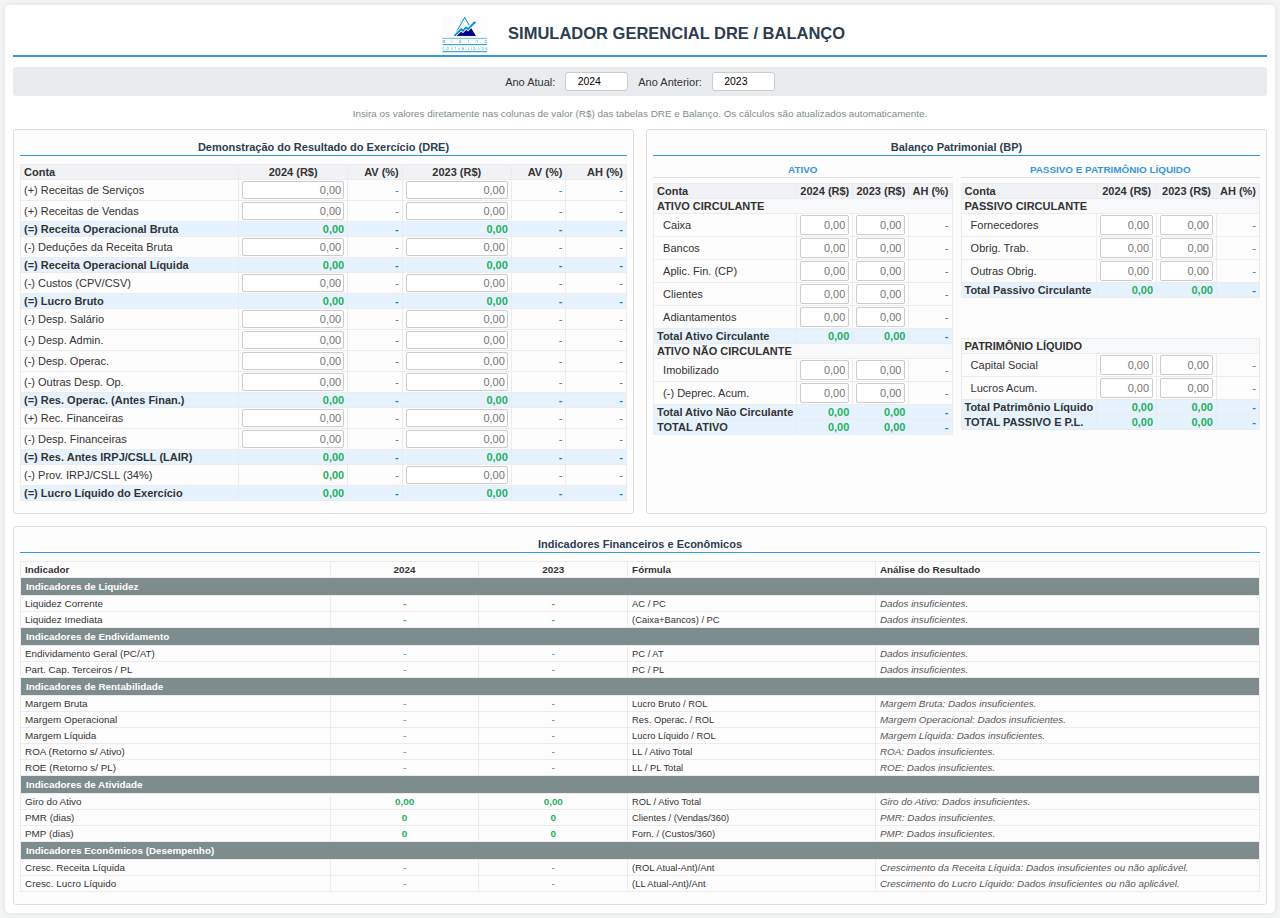
<file: index.HTML>
<!DOCTYPE html>
<html lang="pt-BR">
<head>
    <meta charset="UTF-8">
    <meta name="viewport" content="width=device-width, initial-scale=1.0">
    <title>SIMULADOR GERENCIAL DRE / BALANÇO</title>
    <style>
        body {
            font-family: 'Segoe UI', Tahoma, Geneva, Verdana, sans-serif;
            margin: 0;
            padding: 5px;
            background-color: #f4f7f6;
            color: #333;
            font-size: 11px;
        }
        .container {
            max-width: 1450px;
            margin: auto;
            background-color: #fff;
            padding: 8px;
            border-radius: 5px;
            box-shadow: 0 0 8px rgba(0,0,0,0.1);
        }

        /* Novo estilo para o cabeçalho com logo e título */
        .header-with-logo {
            display: flex;
            align-items: center; /* Alinha verticalmente logo e título */
            justify-content: center; /* Centraliza o conjunto logo+título */
            margin-bottom: 10px;
            padding-bottom: 2px; /* Adiciona padding para a linha de baixo do título */
            border-bottom: 2px solid #3498db; /* A linha do título agora se estende por todo o conjunto */
        }

        .header-with-logo img {
            height: 40px; /* Ajuste o tamanho do logo aqui */
            margin-right: 15px; /* Espaçamento entre o logo e o título */
        }

        .header-with-logo h1 {
            text-align: center;
            font-size: 1.5em;
            margin: 0; /* Remove margem padrão do h1 para não interferir no flexbox */
            padding: 0; /* Remove padding padrão do h1 */
            border-bottom: none; /* A borda inferior agora está na div pai .header-with-logo */
            color: #2c3e50;
        }

        #dre-wrapper h3, #bp-wrapper h3, #indicadores-wrapper h3 {
            font-size: 1.0em;
            text-align: center;
            margin-top: 5px;
            margin-bottom: 8px;
            border-bottom: 1px solid #3498db;
            padding-bottom: 2px;
            color: #2c3e50;
        }

        .year-inputs-container {
            display: flex;
            justify-content: center;
            align-items: center;
            gap: 10px;
            margin-bottom: 12px;
            padding: 5px;
            background-color: #e9ecef;
            border-radius: 3px;
        }
        .year-inputs-container label {
            font-weight: 500;
        }
        .year-inputs-container input[type="number"] {
            padding: 3px;
            border: 1px solid #ccc;
            border-radius: 3px;
            width: 55px;
            text-align: center;
            font-size: 0.95em;
        }

        .main-reports-container {
            display: flex;
            gap: 12px;
            margin-bottom: 12px;
        }

        #dre-wrapper, #bp-wrapper {
            flex: 1;
            padding: 6px;
            border: 1px solid #ddd;
            border-radius: 3px;
            background-color: #fdfdfd;
        }
        #indicadores-wrapper {
            padding: 6px;
            border: 1px solid #ddd;
            border-radius: 3px;
            background-color: #fdfdfd;
            margin-top: 12px;
        }


        table {
            width: 100%;
            border-collapse: collapse;
            margin-bottom: 6px;
        }
        th, td {
            border: 1px solid #ececec;
            padding: 1px 3px;
            vertical-align: middle;
            font-size: 1em;
        }

        .financial-table th {
            background-color: #f0f2f5;
            font-weight: bold;
            white-space: nowrap;
        }
        .financial-table th:nth-child(1) { text-align: left; }
        .financial-table th:nth-child(2),
        .financial-table th:nth-child(4)
        {
            text-align: center;
        }
        #bp-ativo-table th:nth-child(2), #bp-ativo-table th:nth-child(3),
        #bp-passivopl-table th:nth-child(2), #bp-passivopl-table th:nth-child(3) {
            text-align: center;
        }

        .financial-table th:nth-child(3),
        .financial-table th:nth-child(5),
        .financial-table th:nth-child(6)
        {
            text-align: right;
        }
        #bp-ativo-table th:nth-child(4), #bp-passivopl-table th:nth-child(4) {
            text-align: right;
        }


        .financial-table td {
             text-align: left;
        }
        .financial-table td:nth-child(1) { }

        #dre-table td:nth-child(2),
        #dre-table td:nth-child(4)
        {
            text-align: right;
        }
        #dre-table td:nth-child(2) input[type="text"].data-input,
        #dre-table td:nth-child(4) input[type="text"].data-input {
            text-align: right;
            width: 100%;
        }
        #dre-table td:nth-child(2).output,
        #dre-table td:nth-child(4).output {
            text-align: right;
        }
        #dre-table td:nth-child(3),
        #dre-table td:nth-child(5),
        #dre-table td:nth-child(6)
        {
            text-align: right;
        }

        #bp-ativo-table td:nth-child(2), #bp-passivopl-table td:nth-child(2),
        #bp-ativo-table td:nth-child(3), #bp-passivopl-table td:nth-child(3)
        {
            text-align: right;
        }
        #bp-ativo-table td:nth-child(2) input[type="text"].data-input,
        #bp-ativo-table td:nth-child(3) input[type="text"].data-input,
        #bp-passivopl-table td:nth-child(2) input[type="text"].data-input,
        #bp-passivopl-table td:nth-child(3) input[type="text"].data-input {
            text-align: right;
            width: 100%;
            height: 20px;
            padding: 2px 3px;
        }
        #bp-ativo-table td:nth-child(2).output,
        #bp-ativo-table td:nth-child(3).output,
        #bp-passivopl-table td:nth-child(2).output,
        #bp-passivopl-table td:nth-child(3).output {
            text-align: right;
        }
        #bp-ativo-table td:nth-child(4), #bp-passivopl-table td:nth-child(4)
        {
            text-align: right;
        }

        td.label {
            font-weight: 500;
            white-space: nowrap;
        }

        .financial-table tr.account-group > td {
            font-weight: bold;
            background-color: #f8f9fa;
        }
        .financial-table tr.total > td {
            font-weight: bold;
            background-color: #e8e8e8;
        }

        .financial-table tr.linha-calculada-dre > td {
            background-color: #e6f3ff;
            font-weight: bold;
        }

        .financial-table tr.linha-total-bp > td {
            background-color: #e6f3ff;
            font-weight: bold;
        }

        td input[type="text"].data-input {
            padding: 1px 2px;
            border: 1px solid #ccc;
            border-radius: 2px;
            box-sizing: border-box;
            font-size: 1em;
            height: 18px;
        }
        td input[type="text"].data-input:focus {
            border-color: #3498db;
            outline: none;
            box-shadow: 0 0 0 1px rgba(52, 152, 219, 0.25);
        }

        .output { font-weight: bold; color: #27ae60; }
        .output.negative { color: #c0392b; }
        .analysis { color: #2980b9; }
        .analysis.negative { color: #e74c3c; }
        .analysis-text {
            font-style: italic;
            color: #555; /* Cor padrão para neutro */
            font-size:0.9em;
            text-align:left;
            white-space: normal;
        }
        /* Novas classes para a análise de resultado */
        .analysis-text.positive {
            color: #27ae60; /* Verde para favorável */
        }
        .analysis-text.negative {
            color: #c0392b; /* Vermelho para desfavorável */
        }


        .small-text { font-size: 0.9em; color: #7f8c8d; text-align: center; margin-bottom: 10px;}

        #bp-layout-container {
            display: flex;
            gap: 8px;
        }
        #bp-ativo-section, #bp-passivopl-section {
            flex: 1;
        }
        #bp-ativo-section h4, #bp-passivopl-section h4 {
            font-size: 0.9em;
            color: #3498db;
            margin-top: 0;
            margin-bottom: 5px;
            text-align: center;
            border-bottom: 1px solid #e0e0e0;
            padding-bottom: 2px;
        }

        /* Larguras das colunas DRE */
        #dre-table td:nth-child(1) { width: 36%; }
        #dre-table td:nth-child(2),
        #dre-table td:nth-child(4)
        { width: 18%; }
        #dre-table td:nth-child(3),
        #dre-table td:nth-child(5)
        { width: 9%; }
        #dre-table td:nth-child(6)
        { width: 10%; }

        /* Larguras das colunas BP (4 colunas) */
        #bp-ativo-table td:nth-child(1), #bp-passivopl-table td:nth-child(1) { width: 40%; }
        #bp-ativo-table td:nth-child(2), #bp-passivopl-table td:nth-child(2),
        #bp-ativo-table td:nth-child(3), #bp-passivopl-table td:nth-child(3)
        { width: 25%; }
        #bp-ativo-table td:nth-child(4), #bp-passivopl-table td:nth-child(4)
        { width: 10%; }


        /* Tabela de Indicadores */
        #indicadores-table th,
        #indicadores-table td {
            padding: 2px 4px; /* Um pouco mais de padding para indicadores */
            font-size: 0.9em;
        }
        #indicadores-table .indicator-category-header td {
            background-color: #7f8c8d; /* Cinza escuro para categoria */
            color: white;
            font-weight: bold;
            text-align: left;
            padding: 3px 5px;
        }
        #indicadores-table td:nth-child(1) { text-align: left; width: 25%; } /* Indicador */
        #indicadores-table td:nth-child(2), /* Ano Atual */
        #indicadores-table td:nth-child(3)  /* Ano Anterior */
        {
            text-align: center;
            width: 12%;
        }
        #indicadores-table td:nth-child(4) { /* Formula */
            text-align: left;
            width: 20%;
            font-size: 0.85em; /* Fonte menor para fórmula */
            white-space: normal;
        }
        #indicadores-table td:nth-child(5) { /* Análise do Resultado */
            text-align: left;
            width: 31%;
            white-space: normal; /* Permite quebra de linha */
        }
        /* Cabeçalhos da tabela de indicadores */
        #indicadores-table th:nth-child(1) {text-align: left;}
        #indicadores-table th:nth-child(2),
        #indicadores-table th:nth-child(3) {text-align: center;}
        #indicadores-table th:nth-child(4) {text-align: left;}
        #indicadores-table th:nth-child(5) {text-align: left;}

    </style>
</head>
<body>
    <div class="container">
        <div class="header-with-logo">
            <img src="LOGO ALPINA.png" alt="Logo da Empresa">
            <h1>SIMULADOR GERENCIAL DRE / BALANÇO</h1>
        </div>

        <div class="year-inputs-container">
            <label for="input_ano_atual_label">Ano Atual:</label>
            <input type="number" id="input_ano_atual_label" value="2024" min="1900" max="2100">
            <label for="input_ano_anterior_label">Ano Anterior:</label>
            <input type="number" id="input_ano_anterior_label" value="2023" min="1900" max="2100">
        </div>

        <p class="small-text">Insira os valores diretamente nas colunas de valor (R$) das tabelas DRE e Balanço. Os cálculos são atualizados automaticamente.</p>

        <div class="main-reports-container">
            <div id="dre-wrapper">
                <h3>Demonstração do Resultado do Exercício (DRE)</h3>
                <table class="financial-table" id="dre-table">
                    <thead>
                        <tr>
                            <th>Conta</th>
                            <th><span id="th_dre_ano_atual"></span> (R$)</th>
                            <th>AV (%)</th>
                            <th><span id="th_dre_ano_anterior"></span> (R$)</th>
                            <th>AV (%)</th>
                            <th>AH (%)</th>
                        </tr>
                    </thead>
                    <tbody id="dre_tbody"></tbody>
                </table>
            </div>

            <div id="bp-wrapper">
                <h3>Balanço Patrimonial (BP)</h3>
                <div id="bp-layout-container">
                    <div id="bp-ativo-section">
                        <h4>ATIVO</h4>
                        <table class="financial-table" id="bp-ativo-table">
                             <thead>
                                 <tr>
                                     <th>Conta</th>
                                     <th><span id="th_bp_ativo_ano_atual"></span> (R$)</th>
                                     <th><span id="th_bp_ativo_ano_anterior"></span> (R$)</th>
                                     <th>AH (%)</th>
                                 </tr>
                             </thead>
                             <tbody id="bp_ativo_tbody"></tbody>
                        </table>
                    </div>
                    <div id="bp-passivopl-section">
                        <h4>PASSIVO E PATRIMÔNIO LÍQUIDO</h4>
                        <table class="financial-table" id="bp-passivopl-table">
                            <thead>
                                <tr>
                                    <th>Conta</th>
                                    <th><span id="th_bp_passivopl_ano_atual"></span> (R$)</th>
                                    <th><span id="th_bp_passivopl_ano_anterior"></span> (R$)</th>
                                    <th>AH (%)</th>
                                </tr>
                            </thead>
                            <tbody id="bp_passivopl_tbody"></tbody>
                        </table>
                    </div>
                </div>
            </div>
        </div>

        <div id="indicadores-wrapper">
            <h3>Indicadores Financeiros e Econômicos</h3>
            <table id="indicadores-table">
                <thead>
                    <tr>
                        <th>Indicador</th>
                        <th><span id="th_ind_ano_atual"></span></th>
                        <th><span id="th_ind_ano_anterior"></span></th>
                        <th>Fórmula</th>
                        <th>Análise do Resultado</th>
                    </tr>
                </thead>
                <tbody id="indicadores_tbody"></tbody>
            </table>
        </div>
    </div>

    <script>
        // --- Helper Functions ---
        function parseCurrency(valueStr) {
            if (!valueStr || typeof valueStr !== 'string') return 0;
            const cleanedValue = valueStr.replace("R$", "").replace(/\./g, '').replace(/,/g, '.').trim();
            const number = parseFloat(cleanedValue);
            return isNaN(number) ? 0 : number;
        }

        function formatCurrency(value, decimals = 2) {
            if (isNaN(value) || value === null) return decimals === 0 ? "0" : "0,00";
            return value.toLocaleString('pt-BR', { minimumFractionDigits: decimals, maximumFractionDigits: decimals });
        }

        function formatPercentage(value) {
            if (isNaN(value) || !isFinite(value) || value === null) return "-";
            return value.toFixed(2).replace('.', ',') + '%';
        }

        function getVal(id) {
            const element = document.getElementById(id);
            return element ? parseCurrency(element.value) : 0;
        }

        function setHtml(tdId, value, isCurrency = true, isNegativeRed = true, decimals = 2) {
            const element = document.getElementById(tdId);
            if(element) {
                let displayValue = "-";
                if (value === "-" ) {
                    displayValue = "-";
                } else if (typeof value === 'number' && isNaN(value)) {
                    displayValue = "-";
                } else if (isCurrency) {
                    displayValue = formatCurrency(value, decimals);
                } else {
                    displayValue = value; // Para texto ou números não formatados como moeda
                }

                element.innerHTML = displayValue;
                element.classList.remove('negative');
                if (isNegativeRed && typeof value === 'number' && value < 0) {
                    element.classList.add('negative');
                }
            }
        }

        function setAnalysisText(tdId, analysisObject) { // Agora recebe um objeto
            const element = document.getElementById(tdId);
            if (element) {
                element.innerHTML = analysisObject.text;
                element.classList.remove('positive', 'negative', 'neutral'); // Limpa classes anteriores

                if (analysisObject.sentiment === "positive") {
                    element.classList.add('positive');
                } else if (analysisObject.sentiment === "negative") {
                    element.classList.add('negative');
                } else {
                    element.classList.add('neutral'); // ou remove tudo para usar a cor padrão do .analysis-text
                }
            }
        }


        function setHtmlPercent(tdId, value) {
            const element = document.getElementById(tdId);
            if(element) {
                element.innerHTML = formatPercentage(value);
                element.classList.remove('negative');
                if (typeof value === 'number' && value < 0 && isFinite(value)) {
                    element.classList.add('negative');
                }
            }
        }

        function updateTableHeaders() {
            const anoAtualInput = document.getElementById('input_ano_atual_label').value;
            const anoAnteriorInput = document.getElementById('input_ano_anterior_label').value;

            const anoAtual = anoAtualInput || "Atual";
            const anoAnterior = anoAnteriorInput || "Anterior";

            document.getElementById('th_dre_ano_atual').textContent = anoAtual;
            document.getElementById('th_dre_ano_anterior').textContent = anoAnterior;
            document.getElementById('th_bp_ativo_ano_atual').textContent = anoAtual;
            document.getElementById('th_bp_ativo_ano_anterior').textContent = anoAnterior;
            document.getElementById('th_bp_passivopl_ano_atual').textContent = anoAtual;
            document.getElementById('th_bp_passivopl_ano_anterior').textContent = anoAnterior;
            document.getElementById('th_ind_ano_atual').textContent = anoAtual;
            document.getElementById('th_ind_ano_anterior').textContent = anoAnterior;

            calcularTudo();
        }

        function construirTabelasComInputs() {
            const dreTableBody = document.getElementById("dre_tbody");
            dreTableBody.innerHTML = `
                <tr><td class="label">(+) Receitas de Serviços</td><td><input type="text" id="input_dre_rs_atual" class="data-input" placeholder="0,00"></td><td id="d_rs_at_av" class="analysis">-</td><td><input type="text" id="input_dre_rs_anterior" class="data-input" placeholder="0,00"></td><td id="d_rs_an_av" class="analysis">-</td><td id="d_rs_ah" class="analysis">-</td></tr>
                <tr><td class="label">(+) Receitas de Vendas</td><td><input type="text" id="input_dre_rv_atual" class="data-input" placeholder="0,00"></td><td id="d_rv_at_av" class="analysis">-</td><td><input type="text" id="input_dre_rv_anterior" class="data-input" placeholder="0,00"></td><td id="d_rv_an_av" class="analysis">-</td><td id="d_rv_ah" class="analysis">-</td></tr>
                <tr class="account-group linha-calculada-dre"><td class="label">(=) Receita Operacional Bruta</td><td id="d_rob_at" class="output">0,00</td><td id="d_rob_at_av" class="analysis">-</td><td id="d_rob_an" class="output">0,00</td><td id="d_rob_an_av" class="analysis">-</td><td id="d_rob_ah" class="analysis">-</td></tr>
                <tr><td class="label">(-) Deduções da Receita Bruta</td><td><input type="text" id="input_dre_drb_atual" class="data-input" placeholder="0,00"></td><td id="d_drb_at_av" class="analysis">-</td><td><input type="text" id="input_dre_drb_anterior" class="data-input" placeholder="0,00"></td><td id="d_drb_an_av" class="analysis">-</td><td id="d_drb_ah" class="analysis">-</td></tr>
                <tr class="account-group linha-calculada-dre"><td class="label">(=) Receita Operacional Líquida</td><td id="d_rol_at" class="output">0,00</td><td id="d_rol_at_av" class="analysis">-</td><td id="d_rol_an" class="output">0,00</td><td id="d_rol_an_av" class="analysis">-</td><td id="d_rol_ah" class="analysis">-</td></tr>
                <tr><td class="label">(-) Custos (CPV/CSV)</td><td><input type="text" id="input_dre_c_atual" class="data-input" placeholder="0,00"></td><td id="d_c_at_av" class="analysis">-</td><td><input type="text" id="input_dre_c_anterior" class="data-input" placeholder="0,00"></td><td id="d_c_an_av" class="analysis">-</td><td id="d_c_ah" class="analysis">-</td></tr>
                <tr class="account-group linha-calculada-dre"><td class="label">(=) Lucro Bruto</td><td id="d_lb_at" class="output">0,00</td><td id="d_lb_at_av" class="analysis">-</td><td id="d_lb_an" class="output">0,00</td><td id="d_lb_an_av" class="analysis">-</td><td id="d_lb_ah" class="analysis">-</td></tr>
                <tr><td class="label">(-) Desp. Salário</td><td><input type="text" id="input_dre_dsal_atual" class="data-input" placeholder="0,00"></td><td id="d_dsal_at_av" class="analysis">-</td><td><input type="text" id="input_dre_dsal_anterior" class="data-input" placeholder="0,00"></td><td id="d_dsal_an_av" class="analysis">-</td><td id="d_dsal_ah" class="analysis">-</td></tr>
                <tr><td class="label">(-) Desp. Admin.</td><td><input type="text" id="input_dre_dadm_atual" class="data-input" placeholder="0,00"></td><td id="d_dadm_at_av" class="analysis">-</td><td><input type="text" id="input_dre_dadm_anterior" class="data-input" placeholder="0,00"></td><td id="d_dadm_an_av" class="analysis">-</td><td id="d_dadm_ah" class="analysis">-</td></tr>
                <tr><td class="label">(-) Desp. Operac.</td><td><input type="text" id="input_dre_dop_atual" class="data-input" placeholder="0,00"></td><td id="d_dop_at_av" class="analysis">-</td><td><input type="text" id="input_dre_dop_anterior" class="data-input" placeholder="0,00"></td><td id="d_dop_an_av" class="analysis">-</td><td id="d_dop_ah" class="analysis">-</td></tr>
                <tr><td class="label">(-) Outras Desp. Op.</td><td><input type="text" id="input_dre_odop_atual" class="data-input" placeholder="0,00"></td><td id="d_odop_at_av" class="analysis">-</td><td><input type="text" id="input_dre_odop_anterior" class="data-input" placeholder="0,00"></td><td id="d_odop_an_av" class="analysis">-</td><td id="d_odop_ah" class="analysis">-</td></tr>
                <tr class="account-group linha-calculada-dre"><td class="label">(=) Res. Operac. (Antes Finan.)</td><td id="d_resop_at" class="output">0,00</td><td id="d_resop_at_av" class="analysis">-</td><td id="d_resop_an" class="output">0,00</td><td id="d_resop_an_av" class="analysis">-</td><td id="d_resop_ah" class="analysis">-</td></tr>
                <tr><td class="label">(+) Rec. Financeiras</td><td><input type="text" id="input_dre_rf_atual" class="data-input" placeholder="0,00"></td><td id="d_rf_at_av" class="analysis">-</td><td><input type="text" id="input_dre_rf_anterior" class="data-input" placeholder="0,00"></td><td id="d_rf_an_av" class="analysis">-</td><td id="d_rf_ah" class="analysis">-</td></tr>
                <tr><td class="label">(-) Desp. Financeiras</td><td><input type="text" id="input_dre_df_atual" class="data-input" placeholder="0,00"></td><td id="d_df_at_av" class="analysis">-</td><td><input type="text" id="input_dre_df_anterior" class="data-input" placeholder="0,00"></td><td id="d_df_an_av" class="analysis">-</td><td id="d_df_ah" class="analysis">-</td></tr>
                <tr class="account-group linha-calculada-dre"><td class="label">(=) Res. Antes IRPJ/CSLL (LAIR)</td><td id="d_lair_at" class="output">0,00</td><td id="d_lair_at_av" class="analysis">-</td><td id="d_lair_an" class="output">0,00</td><td id="d_lair_an_av" class="analysis">-</td><td id="d_lair_ah" class="analysis">-</td></tr>
                <tr><td class="label">(-) Prov. IRPJ/CSLL (34%)</td><td id="d_irpj_at" class="output">0,00</td><td id="d_irpj_at_av" class="analysis">-</td><td><input type="text" id="input_dre_irpj_csll_anterior" class="data-input" placeholder="0,00"></td><td id="d_irpj_an_av" class="analysis">-</td><td id="d_irpj_ah" class="analysis">-</td></tr>
                <tr class="total linha-calculada-dre"><td class="label" id="dre_ll_label_text">(=) Lucro Líquido do Exercício</td><td id="d_ll_at" class="output">0,00</td><td id="d_ll_at_av" class="analysis">-</td><td id="d_ll_an" class="output">0,00</td><td id="d_ll_an_av" class="analysis">-</td><td id="d_ll_ah" class="analysis">-</td></tr>
            `;

            const bpAtivoTbody = document.getElementById("bp_ativo_tbody");
            bpAtivoTbody.innerHTML = `
                <tr class="account-group"><td class="label" colspan="4">ATIVO CIRCULANTE</td></tr>
                <tr><td class="label">&nbsp;&nbsp;Caixa</td><td><input type="text" id="input_bp_caixa_atual" class="data-input" placeholder="0,00"></td><td><input type="text" id="input_bp_caixa_anterior" class="data-input" placeholder="0,00"></td><td id="b_caixa_ah" class="analysis">-</td></tr>
                <tr><td class="label">&nbsp;&nbsp;Bancos</td><td><input type="text" id="input_bp_banco_atual" class="data-input" placeholder="0,00"></td><td><input type="text" id="input_bp_banco_anterior" class="data-input" placeholder="0,00"></td><td id="b_banco_ah" class="analysis">-</td></tr>
                <tr><td class="label">&nbsp;&nbsp;Aplic. Fin. (CP)</td><td><input type="text" id="input_bp_appfin_atual" class="data-input" placeholder="0,00"></td><td><input type="text" id="input_bp_appfin_anterior" class="data-input" placeholder="0,00"></td><td id="b_appfin_ah" class="analysis">-</td></tr>
                <tr><td class="label">&nbsp;&nbsp;Clientes</td><td><input type="text" id="input_bp_clientes_atual" class="data-input" placeholder="0,00"></td><td><input type="text" id="input_bp_clientes_anterior" class="data-input" placeholder="0,00"></td><td id="b_cli_ah" class="analysis">-</td></tr>
                <tr><td class="label">&nbsp;&nbsp;Adiantamentos</td><td><input type="text" id="input_bp_adiant_atual" class="data-input" placeholder="0,00"></td><td><input type="text" id="input_bp_adiant_anterior" class="data-input" placeholder="0,00"></td><td id="b_adiant_ah" class="analysis">-</td></tr>
                <tr class="total linha-total-bp"><td class="label">Total Ativo Circulante</td><td id="b_ac_at" class="output">0,00</td><td id="b_ac_an" class="output">0,00</td><td id="b_ac_ah" class="analysis">-</td></tr>
                <tr class="account-group"><td class="label" colspan="4">ATIVO NÃO CIRCULANTE</td></tr>
                <tr><td class="label">&nbsp;&nbsp;Imobilizado</td><td><input type="text" id="input_bp_imob_atual" class="data-input" placeholder="0,00"></td><td><input type="text" id="input_bp_imob_anterior" class="data-input" placeholder="0,00"></td><td id="b_imob_ah" class="analysis">-</td></tr>
                <tr><td class="label">&nbsp;&nbsp;(-) Deprec. Acum.</td><td><input type="text" id="input_bp_depac_atual" class="data-input" placeholder="0,00"></td><td><input type="text" id="input_bp_depac_anterior" class="data-input" placeholder="0,00"></td><td id="b_depac_ah" class="analysis">-</td></tr>
                <tr class="total linha-total-bp"><td class="label">Total Ativo Não Circulante</td><td id="b_anc_at" class="output">0,00</td><td id="b_anc_an" class="output">0,00</td><td id="b_anc_ah" class="analysis">-</td></tr>
                <tr class="total linha-total-bp"><td class="label">TOTAL ATIVO</td><td id="b_totativo_at" class="output">0,00</td><td id="b_totativo_an" class="output">0,00</td><td id="b_totativo_ah" class="analysis">-</td></tr>
            `;

            const bpPassivoPlTbody = document.getElementById("bp_passivopl_tbody");
            let passivoHtml = `
                <tr class="account-group"><td class="label" colspan="4">PASSIVO CIRCULANTE</td></tr>
                <tr><td class="label">&nbsp;&nbsp;Fornecedores</td><td><input type="text" id="input_bp_forn_atual" class="data-input" placeholder="0,00"></td><td><input type="text" id="input_bp_forn_anterior" class="data-input" placeholder="0,00"></td><td id="b_forn_ah" class="analysis">-</td></tr>
                <tr><td class="label">&nbsp;&nbsp;Obrig. Trab.</td><td><input type="text" id="input_bp_obrigtrab_atual" class="data-input" placeholder="0,00"></td><td><input type="text" id="input_bp_obrigtrab_anterior" class="data-input" placeholder="0,00"></td><td id="b_obrigtrab_ah" class="analysis">-</td></tr>
                <tr><td class="label">&nbsp;&nbsp;Outras Obrig.</td><td><input type="text" id="input_bp_outrobrig_atual" class="data-input" placeholder="0,00"></td><td><input type="text" id="input_bp_outrobrig_anterior" class="data-input" placeholder="0,00"></td><td id="b_outrobrig_ah" class="analysis">-</td></tr>
                <tr class="total linha-total-bp"><td class="label">Total Passivo Circulante</td><td id="b_pc_at" class="output">0,00</td><td id="b_pc_an" class="output">0,00</td><td id="b_pc_ah" class="analysis">-</td></tr>
                <tr><td colspan="4" style="height: 40px; padding: 0; border-left:none; border-right:none; border-top: 1px solid #ececec; border-bottom:1px solid #ececec;">&nbsp;</td></tr>
                <tr class="account-group"><td class="label" colspan="4">PATRIMÔNIO LÍQUIDO</td></tr>
                <tr><td class="label">&nbsp;&nbsp;Capital Social</td><td><input type="text" id="input_bp_capsoc_atual" class="data-input" placeholder="0,00"></td><td><input type="text" id="input_bp_capsoc_anterior" class="data-input" placeholder="0,00"></td><td id="b_capsoc_ah" class="analysis">-</td></tr>
                <tr><td class="label">&nbsp;&nbsp;Lucros Acum.</td><td><input type="text" id="input_bp_lucrosac_atual" class="data-input" placeholder="0,00"></td><td><input type="text" id="input_bp_lucrosac_anterior" class="data-input" placeholder="0,00"></td><td id="b_lucrosac_ah" class="analysis">-</td></tr>
                <tr class="total linha-total-bp"><td class="label">Total Patrimônio Líquido</td><td id="b_pl_at" class="output">0,00</td><td id="b_pl_an" class="output">0,00</td><td id="b_pl_ah" class="analysis">-</td></tr>
                <tr class="total linha-total-bp"><td class="label">TOTAL PASSIVO E P.L.</td><td id="b_totpassivopl_at" class="output">0,00</td><td id="b_totpassivopl_an" class="output">0,00</td><td id="b_totpassivopl_ah" class="analysis">-</td></tr>
            `;
            bpPassivoPlTbody.innerHTML = passivoHtml;


            const indTableBody = document.getElementById("indicadores_tbody");
            // Estrutura da tabela de indicadores com nova coluna e categorias
            indTableBody.innerHTML = `
                <tr class="indicator-category-header"><td colspan="5">Indicadores de Liquidez</td></tr>
                <tr><td>Liquidez Corrente</td><td id="ind_lc_at" class="output">-</td><td id="ind_lc_an" class="output">-</td><td>AC / PC</td><td id="ind_lc_analise" class="analysis-text">-</td></tr>
                <tr><td>Liquidez Imediata</td><td id="ind_li_at" class="output">-</td><td id="ind_li_an" class="output">-</td><td>(Caixa+Bancos) / PC</td><td id="ind_li_analise" class="analysis-text">-</td></tr>

                <tr class="indicator-category-header"><td colspan="5">Indicadores de Endividamento</td></tr>
                <tr><td>Endividamento Geral (PC/AT)</td><td id="ind_eg_at" class="analysis">-</td><td id="ind_eg_an" class="analysis">-</td><td>PC / AT</td><td id="ind_eg_analise" class="analysis-text">-</td></tr>
                <tr><td>Part. Cap. Terceiros / PL</td><td id="ind_pctpl_at" class="analysis">-</td><td id="ind_pctpl_an" class="analysis">-</td><td>PC / PL</td><td id="ind_pctpl_analise" class="analysis-text">-</td></tr>

                <tr class="indicator-category-header"><td colspan="5">Indicadores de Rentabilidade</td></tr>
                <tr><td>Margem Bruta</td><td id="ind_mb_at" class="analysis">-</td><td id="ind_mb_an" class="analysis">-</td><td>Lucro Bruto / ROL</td><td id="ind_mb_analise" class="analysis-text">-</td></tr>
                <tr><td>Margem Operacional</td><td id="ind_mo_at" class="analysis">-</td><td id="ind_mo_an" class="analysis">-</td><td>Res. Operac. / ROL</td><td id="ind_mo_analise" class="analysis-text">-</td></tr>
                <tr><td>Margem Líquida</td><td id="ind_ml_at" class="analysis">-</td><td id="ind_ml_an" class="analysis">-</td><td>Lucro Líquido / ROL</td><td id="ind_ml_analise" class="analysis-text">-</td></tr>
                <tr><td>ROA (Retorno s/ Ativo)</td><td id="ind_roa_at" class="analysis">-</td><td id="ind_roa_an" class="analysis">-</td><td>LL / Ativo Total</td><td id="ind_roa_analise" class="analysis-text">-</td></tr>
                <tr><td>ROE (Retorno s/ PL)</td><td id="ind_roe_at" class="analysis">-</td><td id="ind_roe_an" class="analysis">-</td><td>LL / PL Total</td><td id="ind_roe_analise" class="analysis-text">-</td></tr>

                <tr class="indicator-category-header"><td colspan="5">Indicadores de Atividade</td></tr>
                <tr><td>Giro do Ativo</td><td id="ind_ga_at" class="output">-</td><td id="ind_ga_an" class="output">-</td><td>ROL / Ativo Total</td><td id="ind_ga_analise" class="analysis-text">-</td></tr>
                <tr><td>PMR (dias)</td><td id="ind_pmr_at" class="output">-</td><td id="ind_pmr_an" class="output">-</td><td>Clientes / (Vendas/360)</td><td id="ind_pmr_analise" class="analysis-text">-</td></tr>
                <tr><td>PMP (dias)</td><td id="ind_pmp_at" class="output">-</td><td id="ind_pmp_an" class="output">-</td><td>Forn. / (Custos/360)</td><td id="ind_pmp_analise" class="analysis-text">-</td></tr>

                <tr class="indicator-category-header"><td colspan="5">Indicadores Econômicos (Desempenho)</td></tr>
                <tr><td>Cresc. Receita Líquida</td><td id="ind_crl_at" class="analysis">-</td><td id="ind_crl_an" class="analysis">-</td><td>(ROL Atual-Ant)/Ant</td><td id="ind_crl_analise" class="analysis-text">-</td></tr>
                <tr><td>Cresc. Lucro Líquido</td><td id="ind_cll_at" class="analysis">-</td><td id="ind_cll_an" class="analysis">-</td><td>(LL Atual-Ant)/Ant</td><td id="ind_cll_analise" class="analysis-text">-</td></tr>
            `;

            updateTableHeaders();

            document.querySelectorAll('.data-input').forEach(input => {
                input.addEventListener('input', calcularTudo);
                input.addEventListener('blur', function(e) {
                    const value = parseCurrency(e.target.value);
                    e.target.value = formatCurrency(value);
                    calcularTudo();
                });
                input.addEventListener('focus', function(e) {
                    const value = parseCurrency(e.target.value);
                    if (value === 0 && e.target.value.trim() === "0,00") {
                        e.target.value = "";
                    } else {
                        e.target.value = String(e.target.value).replace("R$", "").replace(/\./g, '').trim();
                    }
                });
            });

            document.getElementById('input_ano_atual_label').addEventListener('input', updateTableHeaders);
            document.getElementById('input_ano_anterior_label').addEventListener('input', updateTableHeaders);

            calcularTudo();
        }

        // --- Calculation Logic ---
        function calcularTudo() {
            const dre = { atual: {}, anterior: {} };
            const anos = ['atual', 'anterior'];

            anos.forEach(ano => {
                dre[ano].rs = getVal(`input_dre_rs_${ano}`);
                dre[ano].rv = getVal(`input_dre_rv_${ano}`);
                dre[ano].drb = getVal(`input_dre_drb_${ano}`);
                dre[ano].c = getVal(`input_dre_c_${ano}`);
                dre[ano].dsal = getVal(`input_dre_dsal_${ano}`);
                dre[ano].dadm = getVal(`input_dre_dadm_${ano}`);
                dre[ano].dop = getVal(`input_dre_dop_${ano}`);
                dre[ano].odop = getVal(`input_dre_odop_${ano}`);
                dre[ano].rf = getVal(`input_dre_rf_${ano}`);
                dre[ano].df = getVal(`input_dre_df_${ano}`);

                dre[ano].rob = dre[ano].rs + dre[ano].rv;
                dre[ano].rol = dre[ano].rob - dre[ano].drb;
                dre[ano].lb = dre[ano].rol - dre[ano].c;
                dre[ano].despesas_operacionais_total = dre[ano].dsal + dre[ano].dadm + dre[ano].dop + dre[ano].odop;
                dre[ano].res_op_antes_fin = dre[ano].lb - dre[ano].despesas_operacionais_total;
                dre[ano].res_financeiro = dre[ano].rf - dre[ano].df;
                dre[ano].lair = dre[ano].res_op_antes_fin + dre[ano].res_financeiro;
                dre[ano].irpj_csll = dre[ano].lair > 0 ? dre[ano].lair * 0.34 : 0;
                dre[ano].ll = dre[ano].lair - dre[ano].irpj_csll;
            });

            const llLabelCell = document.getElementById('dre_ll_label_text');
            if (llLabelCell) {
                if (dre.atual.ll < 0) {
                    llLabelCell.textContent = "(=) Prejuízo Líquido do Exercício";
                } else {
                    llLabelCell.textContent = "(=) Lucro Líquido do Exercício";
                }
            }


            const bp = { atual: {}, anterior: {} };
            anos.forEach(ano => {
                bp[ano].caixa = getVal(`input_bp_caixa_${ano}`);
                bp[ano].banco = getVal(`input_bp_banco_${ano}`);
                bp[ano].appfin = getVal(`input_bp_appfin_${ano}`);
                bp[ano].clientes = getVal(`input_bp_clientes_${ano}`);
                bp[ano].adiant = getVal(`input_bp_adiant_${ano}`);
                bp[ano].imob = getVal(`input_bp_imob_${ano}`);
                bp[ano].depac = getVal(`input_bp_depac_${ano}`);

                bp[ano].forn = getVal(`input_bp_forn_${ano}`);
                bp[ano].obrigtrab = getVal(`input_bp_obrigtrab_${ano}`);
                bp[ano].outrobrig = getVal(`input_bp_outrobrig_${ano}`);
                bp[ano].capsoc = getVal(`input_bp_capsoc_${ano}`);
                bp[ano].lucrosac = getVal(`input_bp_lucrosac_${ano}`);

                bp[ano].ativo_circulante = bp[ano].caixa + bp[ano].banco + bp[ano].appfin + bp[ano].clientes + bp[ano].adiant;
                bp[ano].ativo_nao_circulante = bp[ano].imob - bp[ano].depac;
                bp[ano].total_ativo = bp[ano].ativo_circulante + bp[ano].ativo_nao_circulante;

                bp[ano].passivo_circulante = bp[ano].forn + bp[ano].obrigtrab + bp[ano].outrobrig;
                bp[ano].total_passivo = bp[ano].passivo_circulante; // Simplificado, pois não há Passivo Não Circulante
                bp[ano].patrimonio_liquido = bp[ano].capsoc + bp[ano].lucrosac;
                bp[ano].total_passivo_pl = bp[ano].total_passivo + bp[ano].patrimonio_liquido;
            });

            function ah(atual, anterior) {
                if (Math.abs(anterior) < 0.001 || isNaN(anterior)) return NaN;
                return ((atual - anterior) / Math.abs(anterior)) * 100;
            }
            function av(valor, total) {
                if (Math.abs(total) < 0.001 || isNaN(total)) return NaN;
                return (valor / total) * 100;
            }

            // DRE - AV baseada na ROB
            setHtmlPercent('d_rs_at_av', av(dre.atual.rs, dre.atual.rob)); setHtmlPercent('d_rs_an_av', av(dre.anterior.rs, dre.anterior.rob)); setHtmlPercent('d_rs_ah', ah(dre.atual.rs, dre.anterior.rs));
            setHtmlPercent('d_rv_at_av', av(dre.atual.rv, dre.atual.rob)); setHtmlPercent('d_rv_an_av', av(dre.anterior.rv, dre.anterior.rob)); setHtmlPercent('d_rv_ah', ah(dre.atual.rv, dre.anterior.rv));
            setHtml('d_rob_at', dre.atual.rob); setHtmlPercent('d_rob_at_av', av(dre.atual.rob, dre.atual.rob)); setHtml('d_rob_an', dre.anterior.rob); setHtmlPercent('d_rob_an_av', av(dre.anterior.rob, dre.anterior.rob)); setHtmlPercent('d_rob_ah', ah(dre.atual.rob, dre.anterior.rob));
            setHtmlPercent('d_drb_at_av', av(dre.atual.drb, dre.atual.rob)); setHtmlPercent('d_drb_an_av', av(dre.anterior.drb, dre.anterior.rob)); setHtmlPercent('d_drb_ah', ah(dre.atual.drb, dre.anterior.drb));
            setHtml('d_rol_at', dre.atual.rol); setHtmlPercent('d_rol_at_av', av(dre.atual.rol, dre.atual.rob)); setHtml('d_rol_an', dre.anterior.rol); setHtmlPercent('d_rol_an_av', av(dre.anterior.rol, dre.anterior.rob)); setHtmlPercent('d_rol_ah', ah(dre.atual.rol, dre.anterior.rol));
            setHtmlPercent('d_c_at_av', av(dre.atual.c, dre.atual.rob)); setHtmlPercent('d_c_an_av', av(dre.anterior.c, dre.anterior.rob)); setHtmlPercent('d_c_ah', ah(dre.atual.c, dre.anterior.c));
            setHtml('d_lb_at', dre.atual.lb); setHtmlPercent('d_lb_at_av', av(dre.atual.lb, dre.atual.rob)); setHtml('d_lb_an', dre.anterior.lb); setHtmlPercent('d_lb_an_av', av(dre.anterior.lb, dre.anterior.rob)); setHtmlPercent('d_lb_ah', ah(dre.atual.lb, dre.anterior.lb));
            setHtmlPercent('d_dsal_at_av', av(dre.atual.dsal, dre.atual.rob)); setHtmlPercent('d_dsal_an_av', av(dre.anterior.dsal, dre.anterior.rob)); setHtmlPercent('d_dsal_ah', ah(dre.atual.dsal, dre.anterior.dsal));
            setHtmlPercent('d_dadm_at_av', av(dre.atual.dadm, dre.atual.rob)); setHtmlPercent('d_dadm_an_av', av(dre.anterior.dadm, dre.anterior.rob)); setHtmlPercent('d_dadm_ah', ah(dre.atual.dadm, dre.anterior.dadm));
            setHtmlPercent('d_dop_at_av', av(dre.atual.dop, dre.atual.rob)); setHtmlPercent('d_dop_an_av', av(dre.anterior.dop, dre.anterior.rob)); setHtmlPercent('d_dop_ah', ah(dre.atual.dop, dre.anterior.dop));
            setHtmlPercent('d_odop_at_av', av(dre.atual.odop, dre.atual.rob)); setHtmlPercent('d_odop_an_av', av(dre.anterior.odop, dre.anterior.rob)); setHtmlPercent('d_odop_ah', ah(dre.atual.odop, dre.anterior.odop));
            setHtml('d_resop_at', dre.atual.res_op_antes_fin); setHtmlPercent('d_resop_at_av', av(dre.atual.res_op_antes_fin, dre.atual.rob)); setHtml('d_resop_an', dre.anterior.res_op_antes_fin); setHtmlPercent('d_resop_an_av', av(dre.anterior.res_op_antes_fin, dre.anterior.rob)); setHtmlPercent('d_resop_ah', ah(dre.atual.res_op_antes_fin, dre.anterior.res_op_antes_fin));
            setHtmlPercent('d_rf_at_av', av(dre.atual.rf, dre.atual.rob)); setHtmlPercent('d_rf_an_av', av(dre.anterior.rf, dre.anterior.rob)); setHtmlPercent('d_rf_ah', ah(dre.atual.rf, dre.anterior.rf));
            setHtmlPercent('d_df_at_av', av(dre.atual.df, dre.atual.rob)); setHtmlPercent('d_df_an_av', av(dre.anterior.df, dre.anterior.rob)); setHtmlPercent('d_df_ah', ah(dre.atual.df, dre.anterior.df));
            setHtml('d_lair_at', dre.atual.lair); setHtmlPercent('d_lair_at_av', av(dre.atual.lair, dre.atual.rob)); setHtml('d_lair_an', dre.anterior.lair); setHtmlPercent('d_lair_an_av', av(dre.anterior.lair, dre.anterior.rob)); setHtmlPercent('d_lair_ah', ah(dre.atual.lair, dre.anterior.lair));
            setHtml('d_irpj_at', dre.atual.irpj_csll); setHtmlPercent('d_irpj_at_av', av(dre.atual.irpj_csll, dre.atual.rob)); setHtml('d_irpj_an', dre.anterior.irpj_csll); setHtmlPercent('d_irpj_an_av', av(dre.anterior.irpj_csll, dre.anterior.rob)); setHtmlPercent('d_irpj_ah', ah(dre.atual.irpj_csll, dre.anterior.irpj_csll));
            setHtml('d_ll_at', dre.atual.ll); setHtmlPercent('d_ll_at_av', av(dre.atual.ll, dre.atual.rob)); setHtml('d_ll_an', dre.anterior.ll); setHtmlPercent('d_ll_an_av', av(dre.anterior.ll, dre.anterior.rob)); setHtmlPercent('d_ll_ah', ah(dre.atual.ll, dre.anterior.ll));

            // BP - ATIVO (AV removida)
            setHtmlPercent('b_caixa_ah', ah(bp.atual.caixa, bp.anterior.caixa));
            setHtmlPercent('b_banco_ah', ah(bp.atual.banco, bp.anterior.banco));
            setHtmlPercent('b_appfin_ah', ah(bp.atual.appfin, bp.anterior.appfin));
            setHtmlPercent('b_cli_ah', ah(bp.atual.clientes, bp.anterior.clientes));
            setHtmlPercent('b_adiant_ah', ah(bp.atual.adiant, bp.anterior.adiant));
            setHtml('b_ac_at', bp.atual.ativo_circulante); setHtml('b_ac_an', bp.anterior.ativo_circulante); setHtmlPercent('b_ac_ah', ah(bp.atual.ativo_circulante, bp.anterior.ativo_circulante));
            setHtmlPercent('b_imob_ah', ah(bp.atual.imob, bp.anterior.imob));
            setHtmlPercent('b_depac_ah', ah(bp.atual.depac, bp.anterior.depac));
            setHtml('b_anc_at', bp.atual.ativo_nao_circulante); setHtml('b_anc_an', bp.anterior.ativo_nao_circulante); setHtmlPercent('b_anc_ah', ah(bp.atual.ativo_nao_circulante, bp.anterior.ativo_nao_circulante));
            setHtml('b_totativo_at', bp.atual.total_ativo); setHtml('b_totativo_an', bp.anterior.total_ativo); setHtmlPercent('b_totativo_ah', ah(bp.atual.total_ativo, bp.anterior.total_ativo));
            // BP - PASSIVO+PL (AV removida)
            setHtmlPercent('b_forn_ah', ah(bp.atual.forn, bp.anterior.forn));
            setHtmlPercent('b_obrigtrab_ah', ah(bp.atual.obrigtrab, bp.anterior.obrigtrab));
            setHtmlPercent('b_outrobrig_ah', ah(bp.atual.outrobrig, bp.anterior.outrobrig));
            setHtml('b_pc_at', bp.atual.passivo_circulante); setHtml('b_pc_an', bp.anterior.passivo_circulante); setHtmlPercent('b_pc_ah', ah(bp.atual.passivo_circulante, bp.anterior.passivo_circulante));
            setHtmlPercent('b_capsoc_ah', ah(bp.atual.capsoc, bp.anterior.capsoc));
            setHtmlPercent('b_lucrosac_ah', ah(bp.atual.lucrosac, bp.anterior.lucrosac));
            setHtml('b_pl_at', bp.atual.patrimonio_liquido); setHtml('b_pl_an', bp.anterior.patrimonio_liquido); setHtmlPercent('b_pl_ah', ah(bp.atual.patrimonio_liquido, bp.anterior.patrimonio_liquido));
            setHtml('b_totpassivopl_at', bp.atual.total_passivo_pl); setHtml('b_totpassivopl_an', bp.anterior.total_passivo_pl); setHtmlPercent('b_totpassivopl_ah', ah(bp.atual.total_passivo_pl, bp.anterior.total_passivo_pl));

            // --- Indicadores ---
            const ind = { atual: {}, anterior: {} };
            anos.forEach(ano => {
                // Liquidez
                ind[ano].liq_corrente = (Math.abs(bp[ano].passivo_circulante) > 0.001) ? bp[ano].ativo_circulante / bp[ano].passivo_circulante : NaN;
                ind[ano].liq_imediata = (Math.abs(bp[ano].passivo_circulante) > 0.001) ? (bp[ano].caixa + bp[ano].banco) / bp[ano].passivo_circulante : NaN;
                // Endividamento
                ind[ano].end_geral = (Math.abs(bp[ano].total_ativo) > 0.001) ? bp[ano].passivo_circulante / bp[ano].total_ativo * 100 : NaN; // PC/AT
                ind[ano].pct_pl = (Math.abs(bp[ano].patrimonio_liquido) > 0.001) ? bp[ano].passivo_circulante / bp[ano].patrimonio_liquido * 100 : NaN; // PC/PL
                // Rentabilidade
                ind[ano].margem_bruta = (Math.abs(dre[ano].rol) > 0.001) ? (dre[ano].lb / dre[ano].rol) * 100 : NaN;
                ind[ano].margem_op = (Math.abs(dre[ano].rol) > 0.001) ? (dre[ano].res_op_antes_fin / dre[ano].rol) * 100 : NaN;
                ind[ano].margem_liq = (Math.abs(dre[ano].rol) > 0.001) ? (dre[ano].ll / dre[ano].rol) * 100 : NaN;
                ind[ano].roa = (Math.abs(bp[ano].total_ativo) > 0.001) ? (dre[ano].ll / bp[ano].total_ativo) * 100 : NaN;
                ind[ano].roe = (Math.abs(bp[ano].patrimonio_liquido) > 0.001) ? (dre[ano].ll / bp[ano].patrimonio_liquido) * 100 : NaN;
                // Atividade
                ind[ano].giro_ativo = (Math.abs(bp[ano].total_ativo) > 0.001) ? dre[ano].rol / bp[ano].total_ativo : NaN;
                let vendas_totais = dre[ano].rs + dre[ano].rv;
                ind[ano].pmr = (Math.abs(vendas_totais) > 0.001) ? (bp[ano].clientes / (vendas_totais / 360)) : NaN;
                ind[ano].pmp = (Math.abs(dre[ano].c) > 0.001) ? (bp[ano].forn / (dre[ano].c / 360)) : NaN;
                // Econômicos (Desempenho)
                if (ano === 'atual' && Math.abs(dre.anterior.rol) > 0.001) {
                    ind.atual.cresc_rol = ((dre.atual.rol - dre.anterior.rol) / dre.anterior.rol) * 100;
                } else if (ano === 'atual') {
                    ind.atual.cresc_rol = NaN;
                }
                if (ano === 'atual' && Math.abs(dre.anterior.ll) > 0.001) { // Evitar divisão por zero ou LL anterior muito pequeno/negativo para %
                    ind.atual.cresc_ll = ((dre.atual.ll - dre.anterior.ll) / Math.abs(dre.anterior.ll)) * 100;
                } else if (ano === 'atual') {
                    ind.atual.cresc_ll = NaN;
                }
            });

            // Populando tabela de indicadores
            setHtml('ind_lc_at', ind.atual.liq_corrente, true, true, 2);
            setHtml('ind_lc_an', ind.anterior.liq_corrente, true, true, 2);
            setAnalysisText('ind_lc_analise', getLiquidezAnalise(ind.atual.liq_corrente, ind.anterior.liq_corrente));

            setHtml('ind_li_at', ind.atual.liq_imediata, true, true, 2);
            setHtml('ind_li_an', ind.anterior.liq_imediata, true, true, 2);
            setAnalysisText('ind_li_analise', getLiquidezImediataAnalise(ind.atual.liq_imediata, ind.anterior.liq_imediata));

            setHtmlPercent('ind_eg_at', ind.atual.end_geral); setHtmlPercent('ind_eg_an', ind.anterior.end_geral);
            setAnalysisText('ind_eg_analise', getEndividamentoGeralAnalise(ind.atual.end_geral, ind.anterior.end_geral));
            setHtmlPercent('ind_pctpl_at', ind.atual.pct_pl); setHtmlPercent('ind_pctpl_an', ind.anterior.pct_pl);
            setAnalysisText('ind_pctpl_analise', getPCTPLAnalise(ind.atual.pct_pl, ind.anterior.pct_pl));

            setHtmlPercent('ind_mb_at', ind.atual.margem_bruta); setHtmlPercent('ind_mb_an', ind.anterior.margem_bruta);
            setAnalysisText('ind_mb_analise', getMargemAnalise(ind.atual.margem_bruta, ind.anterior.margem_bruta, "Margem Bruta"));
            setHtmlPercent('ind_mo_at', ind.atual.margem_op); setHtmlPercent('ind_mo_an', ind.anterior.margem_op);
            setAnalysisText('ind_mo_analise', getMargemAnalise(ind.atual.margem_op, ind.anterior.margem_op, "Margem Operacional"));
            setHtmlPercent('ind_ml_at', ind.atual.margem_liq); setHtmlPercent('ind_ml_an', ind.anterior.margem_liq);
            setAnalysisText('ind_ml_analise', getMargemAnalise(ind.atual.margem_liq, ind.anterior.margem_liq, "Margem Líquida"));
            setHtmlPercent('ind_roa_at', ind.atual.roa); setHtmlPercent('ind_roa_an', ind.anterior.roa);
            setAnalysisText('ind_roa_analise', getRentabilidadeAnalise(ind.atual.roa, ind.anterior.roa, "ROA"));
            setHtmlPercent('ind_roe_at', ind.atual.roe); setHtmlPercent('ind_roe_an', ind.anterior.roe);
            setAnalysisText('ind_roe_analise', getRentabilidadeAnalise(ind.atual.roe, ind.anterior.roe, "ROE"));

            setHtml('ind_ga_at', formatCurrency(ind.atual.giro_ativo,2)); setHtml('ind_ga_an', formatCurrency(ind.anterior.giro_ativo,2));
            setAnalysisText('ind_ga_analise', getGiroAnalise(ind.atual.giro_ativo, ind.anterior.giro_ativo, "Giro do Ativo"));
            setHtml('ind_pmr_at', formatCurrency(ind.atual.pmr,0)); setHtml('ind_pmr_an', formatCurrency(ind.anterior.pmr,0));
            setAnalysisText('ind_pmr_analise', getPrazoAnalise(ind.atual.pmr, ind.anterior.pmr, "PMR", false)); // Menor é melhor para PMR
            setHtml('ind_pmp_at', formatCurrency(ind.atual.pmp,0)); setHtml('ind_pmp_an', formatCurrency(ind.anterior.pmp,0));
            setAnalysisText('ind_pmp_analise', getPrazoAnalise(ind.atual.pmp, ind.anterior.pmp, "PMP", true)); // Maior é melhor para PMP

            setHtmlPercent('ind_crl_at', ind.atual.cresc_rol); setHtml('ind_crl_an', '-', false); // CRL é só para o ano atual comparado ao anterior
            setAnalysisText('ind_crl_analise', getCrescimentoAnalise(ind.atual.cresc_rol, "Crescimento da Receita Líquida"));
            setHtmlPercent('ind_cll_at', ind.atual.cresc_ll); setHtml('ind_cll_an', '-', false); // TCLL é só para o ano atual comparado ao anterior
            setAnalysisText('ind_cll_analise', getCrescimentoAnalise(ind.atual.cresc_ll, "Crescimento do Lucro Líquido"));


            const diffBPAtual = bp.atual.total_ativo - bp.atual.total_passivo_pl;
            const totalAtivoCellAtual = document.getElementById('b_totativo_at');
            const totalPassivoPLCellAtual = document.getElementById('b_totpassivopl_at');
            [totalAtivoCellAtual, totalPassivoPLCellAtual].forEach(cell => {
                if (Math.abs(diffBPAtual) > 0.015) {
                    cell.style.backgroundColor = '#ffdddd'; cell.title = `Diferença BP Atual: ${formatCurrency(diffBPAtual)}`;
                } else {
                    cell.style.backgroundColor = ''; cell.title = '';
                    if(cell.closest('tr') && cell.closest('tr').classList.contains('linha-total-bp')) {
                        cell.style.backgroundColor = '#e6f3ff';
                    } else if (cell.closest('tr') && cell.closest('tr').classList.contains('total')) {
                        cell.style.backgroundColor = '#e8e8e8';
                    }
                }
            });
            const diffBPAnterior = bp.anterior.total_ativo - bp.anterior.total_passivo_pl;
            const totalAtivoCellAnterior = document.getElementById('b_totativo_an');
            const totalPassivoPLCellAnterior = document.getElementById('b_totpassivopl_an');
            [totalAtivoCellAnterior, totalPassivoPLCellAnterior].forEach(cell => {
                if (Math.abs(diffBPAnterior) > 0.015) {
                    cell.style.backgroundColor = '#ffdddd'; cell.title = `Diferença BP Anterior: ${formatCurrency(diffBPAnterior)}`;
                } else {
                    cell.style.backgroundColor = ''; cell.title = '';
                    if(cell.closest('tr') && cell.closest('tr').classList.contains('linha-total-bp')) {
                        cell.style.backgroundColor = '#e6f3ff';
                    } else if (cell.closest('tr') && cell.closest('tr').classList.contains('total')) {
                        cell.style.backgroundColor = '#e8e8e8';
                    }
                }
            });
        }

        // --- Funções de Análise de Indicadores ---
        function getLiquidezAnalise(atual, anterior) {
            let analiseText = "";
            let sentiment = "neutral";

            if (isNaN(atual)) return { text: "Dados insuficientes.", sentiment: "neutral" };

            // Lógica para determinar o sentimento do INDICADOR DE LIQUIDEZ CORRENTE
            // Geralmente, maior que 1 é bom. Maior que 1.5 excelente. Abaixo de 1 preocupante.
            if (atual > 1.5) {
                analiseText = "Boa capacidade de pagamento a curto prazo. ";
                sentiment = "positive";
            } else if (atual >= 1) {
                analiseText = "Capacidade de pagamento a curto prazo equilibrada. ";
                sentiment = "neutral";
            } else {
                analiseText = "Baixa capacidade de pagamento a curto prazo. Requer atenção. ";
                sentiment = "negative";
            }

            // Comparação com ano anterior
            if (!isNaN(anterior)) {
                if (atual > anterior) {
                    analiseText += "Melhorou em relação ao ano anterior.";
                    // Se já era positivo, continua. Se era neutro/negativo e melhorou, pode virar neutro/positivo
                    if (sentiment === "neutral" || sentiment === "negative") sentiment = "positive";
                } else if (atual < anterior) {
                    analiseText += "Piorou em relação ao ano anterior.";
                    // Se era positivo/neutro e piorou, pode virar neutro/negativo
                    if (sentiment === "neutral" || sentiment === "positive") sentiment = "negative";
                } else {
                    analiseText += "Manteve-se estável.";
                }
            }
            return { text: analiseText, sentiment: sentiment };
        }
        function getLiquidezImediataAnalise(atual, anterior){
            let analiseText = "";
            let sentiment = "neutral";

            if (isNaN(atual)) return { text: "Dados insuficientes.", sentiment: "neutral" };

            if (atual >= 0.5) {
                analiseText = "Alta capacidade de pagamento imediato. ";
                sentiment = "positive";
            } else if (atual >= 0.2) {
                analiseText = "Capacidade de pagamento imediato razoável. ";
                sentiment = "neutral";
            } else {
                analiseText = "Baixa capacidade de pagamento imediato. ";
                sentiment = "negative";
            }

            if (!isNaN(anterior)) {
                if (atual > anterior) {
                    analiseText += "Melhorou em relação ao ano anterior.";
                    if (sentiment === "neutral" || sentiment === "negative") sentiment = "positive";
                } else if (atual < anterior) {
                    analiseText += "Piorou em relação ao ano anterior.";
                    if (sentiment === "neutral" || sentiment === "positive") sentiment = "negative";
                } else {
                    analiseText += "Manteve-se estável.";
                }
            }
            return { text: analiseText, sentiment: sentiment };
        }

        function getEndividamentoGeralAnalise(atual, anterior) {
            let analiseText = "";
            let sentiment = "neutral";

            if (isNaN(atual)) return { text: "Dados insuficientes.", sentiment: "neutral" };

            // Endividamento Geral (PC/AT): Quanto MENOR, MELHOR
            if (atual < 40) {
                analiseText = "Baixo endividamento (PC/AT). ";
                sentiment = "positive";
            } else if (atual <= 60) {
                analiseText = "Endividamento moderado (PC/AT). ";
                sentiment = "neutral";
            } else {
                analiseText = "Alto endividamento (PC/AT), requer análise da qualidade da dívida. ";
                sentiment = "negative";
            }

            if(!isNaN(anterior)){
                if(atual < anterior) {
                    analiseText += "Reduziu o endividamento.";
                    if (sentiment === "neutral" || sentiment === "negative") sentiment = "positive";
                } else if (atual > anterior) {
                    analiseText += "Aumentou o endividamento.";
                    if (sentiment === "neutral" || sentiment === "positive") sentiment = "negative";
                } else {
                    analiseText += "Endividamento estável.";
                }
            }
            return { text: analiseText, sentiment: sentiment };
        }
        function getPCTPLAnalise(atual, anterior) {
            let analiseText = "";
            let sentiment = "neutral";

            if (isNaN(atual)) return { text: "Dados insuficientes.", sentiment: "neutral" };
            // PCTPL: Quanto MENOR, MELHOR
            if (atual < 80) {
                analiseText = "Baixa dependência de capital de terceiros (PC/PL). ";
                sentiment = "positive";
            } else if (atual <= 120) {
                analiseText = "Dependência moderada de capital de terceiros (PC/PL). ";
                sentiment = "neutral";
            } else {
                analiseText = "Alta dependência de capital de terceiros (PC/PL). ";
                sentiment = "negative";
            }

            if(!isNaN(anterior)){
                if(atual < anterior) {
                    analiseText += "Reduziu a alavancagem.";
                    if (sentiment === "neutral" || sentiment === "negative") sentiment = "positive";
                } else if (atual > anterior) {
                    analiseText += "Aumentou a alavancagem.";
                    if (sentiment === "neutral" || sentiment === "positive") sentiment = "negative";
                } else {
                    analiseText += "Alavancagem estável.";
                }
            }
            return { text: analiseText, sentiment: sentiment };
        }


        function getMargemAnalise(atual, anterior, nomeMargem) {
            let analiseText = nomeMargem + ": ";
            let sentiment = "neutral";

            if (isNaN(atual)) return { text: analiseText + "Dados insuficientes.", sentiment: "neutral" };

            // Margens: Quanto MAIOR, MELHOR
            if (atual > 15) {
                analiseText += "Excelente. ";
                sentiment = "positive";
            } else if (atual > 5) {
                analiseText += "Boa. ";
                sentiment = "neutral";
            } else if (atual > 0) {
                analiseText += "Baixa. ";
                sentiment = "negative";
            } else {
                analiseText += "Negativa (Prejuízo). ";
                sentiment = "negative";
            }

            if (!isNaN(anterior)) {
                if (atual > anterior) {
                    analiseText += "Melhorou em relação ao ano anterior.";
                    if (sentiment === "neutral" || sentiment === "negative") sentiment = "positive";
                } else if (atual < anterior) {
                    analiseText += "Piorou em relação ao ano anterior.";
                    if (sentiment === "neutral" || sentiment === "positive") sentiment = "negative";
                } else {
                    analiseText += "Manteve-se estável.";
                }
            }
            return { text: analiseText, sentiment: sentiment };
        }

        function getRentabilidadeAnalise(atual, anterior, nomeRentabilidade) {
            let analiseText = nomeRentabilidade + ": ";
            let sentiment = "neutral";

            if (isNaN(atual)) return { text: analiseText + "Dados insuficientes.", sentiment: "neutral" };

            // Rentabilidade (ROA, ROE): Quanto MAIOR, MELHOR
            if (atual > 20) {
                analiseText += "Alto retorno. ";
                sentiment = "positive";
            } else if (atual > 10) {
                analiseText += "Bom retorno. ";
                sentiment = "neutral";
            } else if (atual > 0) {
                analiseText += "Baixo retorno. ";
                sentiment = "negative";
            } else {
                analiseText += "Retorno negativo. ";
                sentiment = "negative";
            }


            if (!isNaN(anterior)) {
                if (atual > anterior) {
                    analiseText += "Melhorou em relação ao ano anterior.";
                    if (sentiment === "neutral" || sentiment === "negative") sentiment = "positive";
                } else if (atual < anterior) {
                    analiseText += "Piorou em relação ao ano anterior.";
                    if (sentiment === "neutral" || sentiment === "positive") sentiment = "negative";
                } else {
                    analiseText += "Manteve-se estável.";
                }
            }
            return { text: analiseText, sentiment: sentiment };
        }
        function getGiroAnalise(atual, anterior, nomeGiro){
            let analiseText = nomeGiro + ": ";
            let sentiment = "neutral";

            if (isNaN(atual)) return { text: analiseText + "Dados insuficientes.", sentiment: "neutral" };
            analiseText += `Giro de ${formatCurrency(atual, 2)}. Quanto maior, melhor a eficiência. `;

            // Giro do Ativo: Quanto MAIOR, MELHOR
            if (!isNaN(anterior)) {
                if (atual > anterior) {
                    analiseText += "Melhorou em relação ao ano anterior.";
                    sentiment = "positive";
                } else if (atual < anterior) {
                    analiseText += "Piorou em relação ao ano anterior.";
                    sentiment = "negative";
                } else {
                    analiseText += "Manteve-se estável.";
                }
            }
            return { text: analiseText, sentiment: sentiment };
        }

        function getPrazoAnalise(atual, anterior, nomePrazo, maiorMelhor = false) {
            let analiseText = nomePrazo + ": ";
            let sentiment = "neutral";

            if (isNaN(atual)) return { text: analiseText + "Dados insuficientes.", sentiment: "neutral" };
            analiseText += `${formatCurrency(atual, 0)} dias. `;

            if (!isNaN(anterior)) {
                let melhorou;
                if (maiorMelhor) melhorou = atual > anterior; // PMP: maior é melhor
                else melhorou = atual < anterior; // PMR: menor é melhor

                if (atual === anterior) {
                    analiseText += "Manteve-se estável.";
                } else if (melhorou) {
                    analiseText += "Melhorou em relação ao ano anterior.";
                    sentiment = "positive";
                } else {
                    analiseText += "Piorou em relação ao ano anterior.";
                    sentiment = "negative";
                }
            }
            return { text: analiseText, sentiment: sentiment };
        }

        function getCrescimentoAnalise(taxa, nomeTaxa) {
            let analiseText = nomeTaxa + ": ";
            let sentiment = "neutral";

            if (isNaN(taxa)) return { text: analiseText + "Dados insuficientes ou não aplicável.", sentiment: "neutral" };

            // Crescimento: Quanto MAIOR, MELHOR
            if (taxa > 10) {
                analiseText += "Forte crescimento. ";
                sentiment = "positive";
            } else if (taxa > 0) {
                analiseText += "Crescimento modesto. ";
                sentiment = "neutral";
            } else if (taxa === 0) {
                analiseText += "Estável. ";
            } else {
                analiseText += "Decréscimo. ";
                sentiment = "negative";
            }
            return { text: analiseText, sentiment: sentiment };
        }

        document.addEventListener('DOMContentLoaded', construirTabelasComInputs);

    </script>
</body>
</html>
</file>
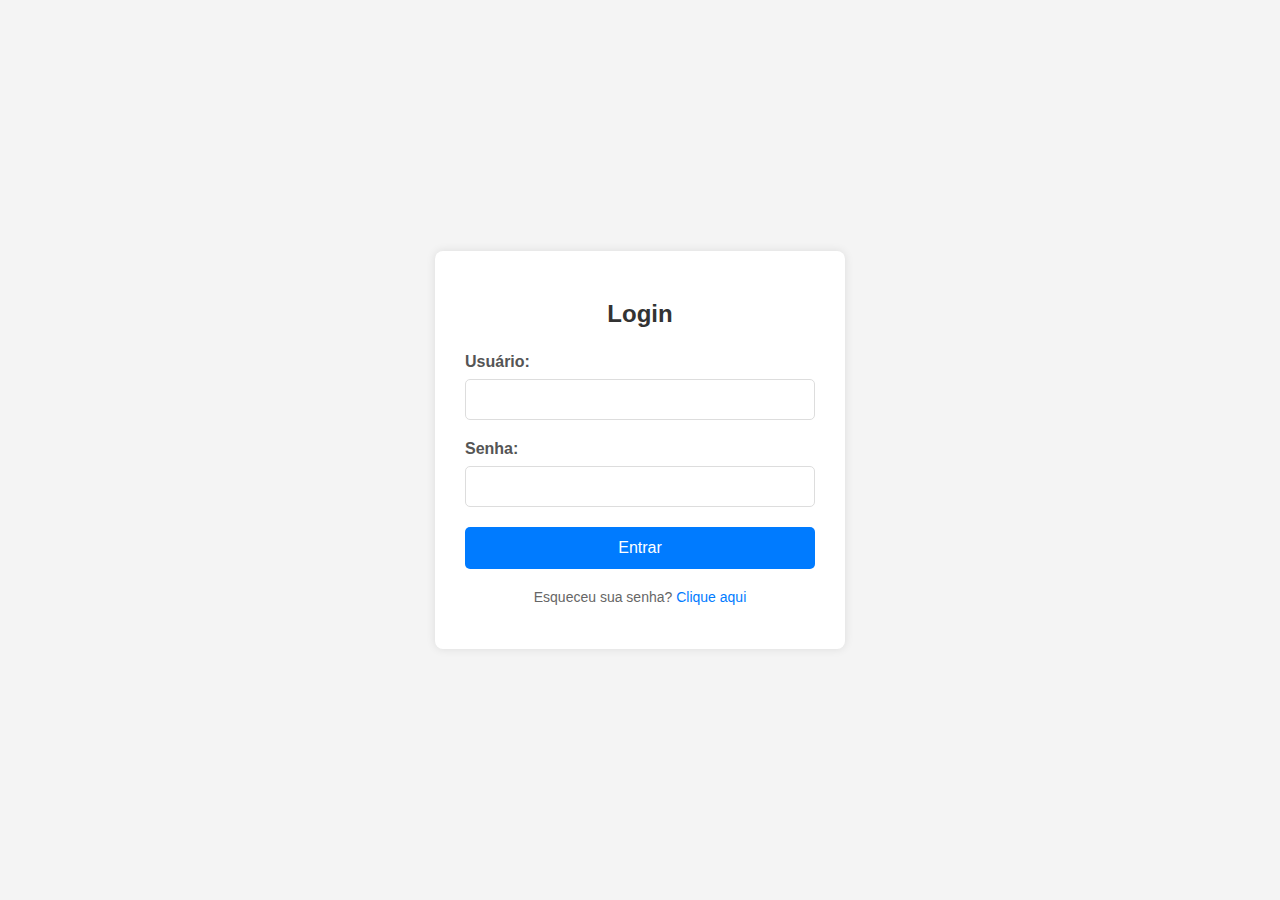
<file: index2.html>
<!DOCTYPE html>
<html lang="pt-BR">
<head>
    <meta charset="UTF-8">
    <meta name="viewport" content="width=device-width, initial-scale=1.0">
    <title>Página de Login</title>
    <link rel="stylesheet" href="style.css">
    <script src="script.js"></script>
</head>
<body>
    <div class="login-container">
        <form class="login-form">
            <h2>Login</h2>
            <div class="input-group">
                <label for="username">Usuário:</label>
                <input type="text" id="username" name="username" required>
            </div>
            <div class="input-group">
                <label for="password">Senha:</label>
                <input type="password" id="password" name="password" required>
            </div>
            <button type="submit">Entrar</button>
            <p class="forgot-password">Esqueceu sua senha? <a href="#">Clique aqui</a></p>
        </form>
    </div>
</body>
</html>
</file>
<file: style.css>
body {
    font-family: Arial, sans-serif;
    background-color: #f4f4f4;
    display: flex;
    justify-content: center;
    align-items: center;
    min-height: 100vh;
    margin: 0;
}

.login-container {
    background-color: #fff;
    padding: 30px;
    border-radius: 8px;
    box-shadow: 0 0 10px rgba(0, 0, 0, 0.1);
    width: 350px;
    text-align: center;
}

.login-form h2 {
    margin-bottom: 25px;
    color: #333;
}

.input-group {
    margin-bottom: 20px;
    text-align: left;
}

.input-group label {
    display: block;
    margin-bottom: 8px;
    color: #555;
    font-weight: bold;
}

.input-group input[type="text"],
.input-group input[type="password"] {
    width: 100%;
    padding: 12px;
    border: 1px solid #ddd;
    border-radius: 5px;
    box-sizing: border-box; /* Garante que o padding não aumente a largura total */
}

button[type="submit"] {
    background-color: #007bff;
    color: white;
    padding: 12px 20px;
    border: none;
    border-radius: 5px;
    cursor: pointer;
    font-size: 16px;
    width: 100%;
    transition: background-color 0.3s ease;
}

button[type="submit"]:hover {
    background-color: #0056b3;
}

.forgot-password {
    margin-top: 20px;
    font-size: 14px;
    color: #666;
}

.forgot-password a {
    color: #007bff;
    text-decoration: none;
}

.forgot-password a:hover {
    text-decoration: underline;
}
</file>
